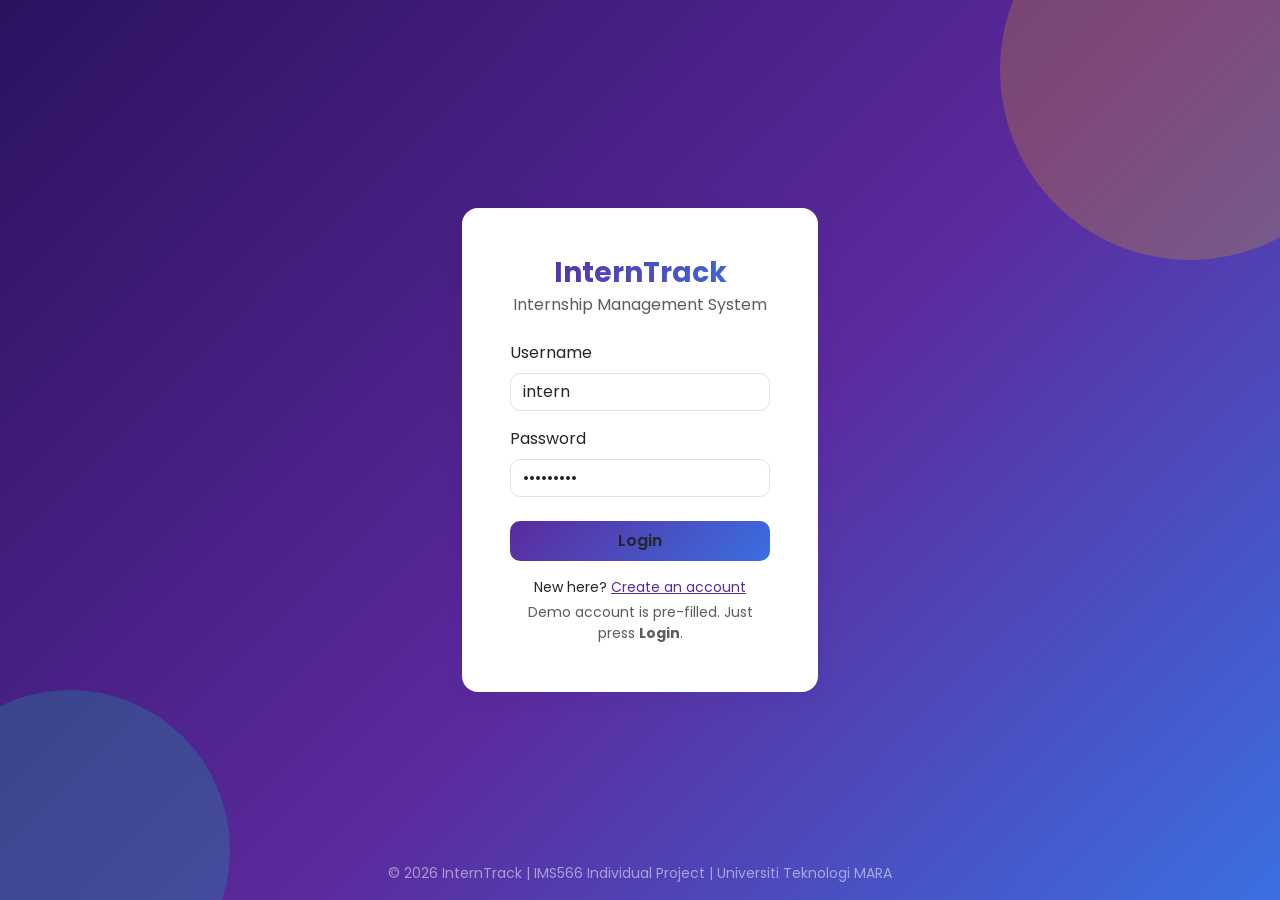
<file: index.html>
<!DOCTYPE html>
<html lang="en">
<head>
  <meta charset="UTF-8">
  <meta name="viewport" content="width=device-width, initial-scale=1">
  <meta name="description" content="InternTrack - Internship application, logbook and attendance tracker">
  <meta name="author" content="Nur Husna">
  <title>Login | InternTrack</title>
  <link href="https://cdn.jsdelivr.net/npm/bootstrap@5.3.3/dist/css/bootstrap.min.css" rel="stylesheet">
  <link rel="stylesheet" href="css/style.css"><link rel="icon" href="data:image/svg+xml,<svg xmlns=%22http://www.w3.org/2000/svg%22 viewBox=%220 0 100 100%22><text y=%22.9em%22 font-size=%2290%22>🎓</text></svg>">
</head>
<body class="login-page">

  <main class="container d-flex flex-column justify-content-center min-vh-100 py-4">
    <div class="row justify-content-center">
      <div class="col-11 col-sm-8 col-md-6 col-lg-4">
        <div class="card shadow-lg border-0 login-card">
          <div class="card-body p-4 p-md-5">

            <h1 class="h3 text-center fw-bold brand-text mb-1">InternTrack</h1>
            <p class="text-center text-muted mb-4">Internship Management System</p>

            <!-- ===== LOGIN PANEL ===== -->
            <section id="loginPanel">
              <div id="infoMsg" class="alert alert-success d-none" role="alert"></div>
              <div id="errorMsg" class="alert alert-danger d-none" role="alert"></div>

              <form id="loginForm" novalidate>
                <div class="mb-3">
                  <label for="username" class="form-label">Username</label>
                  <input type="text" class="form-control" id="username" value="intern" placeholder="Enter username" autocomplete="username" required>
                </div>
                <div class="mb-4">
                  <label for="password" class="form-label">Password</label>
                  <input type="password" class="form-control" id="password" value="intern123" placeholder="Enter password" autocomplete="current-password" required>
                </div>
                <button type="submit" class="btn btn-brand w-100 py-2" autofocus>Login</button>
              </form>

              <p class="small text-center mt-3 mb-1">
                New here? <a href="#" id="showRegister">Create an account</a>
              </p>
              <p class="small text-muted text-center mb-0">
                Demo account is pre-filled. Just press <strong>Login</strong>.
              </p>
            </section>

            <!-- ===== REGISTER PANEL ===== -->
            <section id="registerPanel" class="d-none">
              <div id="regMsg" class="alert alert-danger d-none" role="alert"></div>

              <form id="registerForm" novalidate>
                <div class="mb-3">
                  <label for="regUser" class="form-label">Full name</label>
                  <input type="text" class="form-control" id="regUser" placeholder="e.g. NUR AINA BINTI ALI" autocomplete="username" required>
                </div>
                <div class="mb-3">
                  <label for="regPass" class="form-label">Password</label>
                  <input type="password" class="form-control" id="regPass" placeholder="At least 6 characters" autocomplete="new-password" required>
                </div>
                <div class="mb-4">
                  <label for="regPass2" class="form-label">Confirm password</label>
                  <input type="password" class="form-control" id="regPass2" placeholder="Repeat password" autocomplete="new-password" required>
                </div>
                <button type="submit" class="btn btn-brand w-100 py-2">Register</button>
              </form>

              <p class="small text-center mt-3 mb-0">
                Already have an account? <a href="#" id="showLogin">Back to login</a>
              </p>
            </section>

          </div>
        </div>
      </div>
    </div>
  </main>

  <footer class="text-center text-white-50 small py-3 login-footer">
    &copy; 2026 InternTrack | IMS566 Individual Project | Universiti Teknologi MARA
  </footer>

  <script src="js/auth.js"></script><script src="js/nav.js"></script>
</body>
</html>
</file>
<file: css/style.css>
/* ===== style.css : InternTrack theme v3 (colourful + professional) ===== */
@import url("https://fonts.googleapis.com/css2?family=Poppins:wght@400;500;600;700&display=swap");

:root {
  --brand: #5b2a9d;          /* UiTM-style purple (main) */
  --brand-dark: #2b1260;
  --brand-mid: #8a4fd6;
  --brand-light: #f1eafc;
  --blue: #3b6fe0;
  --teal: #12b5a6;
  --amber: #ffb703;
  --coral: #ff6b6b;
  --pink: #e8509a;
  --accent: var(--amber);
  --ink: #241a38;
  --bg: #f5f2fc;
}

/* ---------- Base ---------- */
body {
  font-family: "Poppins", "Segoe UI", system-ui, sans-serif;
  color: var(--ink);
  background-color: var(--bg);
  background-image:
    radial-gradient(circle at 0% 0%, rgba(138, 79, 214, 0.18) 0, transparent 34%),
    radial-gradient(circle at 100% 15%, rgba(18, 181, 166, 0.14) 0, transparent 30%),
    radial-gradient(circle at 80% 100%, rgba(255, 183, 3, 0.16) 0, transparent 30%);
  background-attachment: fixed;
}
a { color: var(--brand); }

/* Page fade-in */
main { animation: fadeUp 0.5s ease both; }
@keyframes fadeUp {
  from { opacity: 0; transform: translateY(12px); }
  to   { opacity: 1; transform: none; }
}
@media (prefers-reduced-motion: reduce) {
  * { animation: none !important; transition: none !important; }
}

/* ---------- Login page ---------- */
.login-page {
  background: linear-gradient(135deg, var(--brand-dark), var(--brand) 55%, var(--blue));
  background-attachment: fixed;
}
.login-page::before,
.login-page::after {
  content: "";
  position: fixed;
  border-radius: 50%;
  pointer-events: none;
  z-index: 0;
}
.login-page::before { width: 380px; height: 380px; background: rgba(255, 183, 3, 0.22); top: -120px; right: -100px; }
.login-page::after  { width: 320px; height: 320px; background: rgba(18, 181, 166, 0.25); bottom: -110px; left: -90px; }
.login-page main, .login-footer { position: relative; z-index: 1; }
.login-card { border-radius: 20px; }
.login-footer { position: fixed; bottom: 0; width: 100%; }

/* ---------- Brand text and buttons ---------- */
.brand-text {
  background: linear-gradient(90deg, var(--brand), var(--blue));
  -webkit-background-clip: text;
  background-clip: text;
  -webkit-text-fill-color: transparent;
}
.btn-brand {
  background: linear-gradient(135deg, var(--brand), var(--blue));
  border: 0;
  border-radius: 10px;
  color: #fff;
  font-weight: 600;
  transition: transform 0.15s, box-shadow 0.15s;
}
.btn-brand:hover {
  color: #fff;
  transform: translateY(-1px);
  box-shadow: 0 8px 18px rgba(91, 42, 157, 0.35);
}

/* ---------- Top navbar (mobile and tablet) ---------- */
.navbar-brand-custom {
  background: linear-gradient(90deg, var(--brand-dark), var(--brand) 70%, var(--blue));
  box-shadow: 0 4px 16px rgba(43, 18, 96, 0.25);
  position: sticky;
  top: 0;
  z-index: 1030;
}
.navbar-brand::before { content: "🎓 "; }
.navbar .nav-link {
  color: rgba(255, 255, 255, 0.82);
  border-radius: 999px;
  padding: 0.4rem 0.9rem !important;
  margin: 0 0.1rem;
  transition: background 0.2s;
}
.navbar .nav-link:hover { color: #fff; background: rgba(255, 255, 255, 0.14); }
.navbar .nav-link.active {
  color: #fff;
  font-weight: 600;
  background: rgba(255, 255, 255, 0.2);
  box-shadow: inset 0 -3px 0 var(--amber);
}

/* ---------- Page banner (uses existing h1 + p, no HTML change) ---------- */
main > .page-title {
  background: linear-gradient(100deg, var(--brand-dark), var(--brand) 55%, var(--blue));
  color: #fff !important;
  font-weight: 700;
  padding: 1.4rem 1.5rem 0.2rem;
  border-left: 6px solid var(--amber);
  border-radius: 18px 18px 0 0;
  margin-bottom: 0 !important;
}
main > .page-title + p {
  background: linear-gradient(100deg, var(--brand-dark), var(--brand) 55%, var(--blue));
  color: rgba(255, 255, 255, 0.88) !important;
  padding: 0 1.5rem 1.3rem;
  border-left: 6px solid var(--amber);
  border-radius: 0 0 18px 18px;
  margin-bottom: 1.5rem !important;
}

/* ---------- Cards ---------- */
.card {
  border: 0;
  border-radius: 16px;
  box-shadow: 0 6px 20px rgba(60, 20, 120, 0.08) !important;
}

/* Summary cards: each one gets its own colour */
.stat-card {
  --c: var(--brand);
  border-left: 6px solid var(--c);
  transition: transform 0.2s, box-shadow 0.2s;
}
.stat-card:hover {
  transform: translateY(-4px);
  box-shadow: 0 14px 30px rgba(60, 20, 120, 0.18) !important;
}
.row > div:nth-child(1) > .stat-card { --c: var(--brand); }
.row > div:nth-child(2) > .stat-card { --c: var(--teal); }
.row > div:nth-child(3) > .stat-card { --c: var(--amber); }
.row > div:nth-child(4) > .stat-card { --c: var(--coral); }
.stat-number { font-size: 2rem; font-weight: 700; color: var(--c, var(--brand)); }

/* ---------- Tables ---------- */
.table thead th {
  background: linear-gradient(90deg, var(--brand-light), #e3f4fb);
  color: var(--brand-dark);
  border-bottom: 2px solid var(--brand);
  white-space: nowrap;
}
.table-hover tbody tr:hover { background-color: #f8f4ff; }

/* ---------- Badges, forms, tabs, progress ---------- */
.badge { border-radius: 999px; padding: 0.4em 0.8em; font-weight: 600; }
.form-control, .form-select { border-radius: 10px; }
.form-control:focus, .form-select:focus {
  border-color: var(--brand);
  box-shadow: 0 0 0 0.2rem rgba(91, 42, 157, 0.18);
}
.nav-tabs .nav-link { color: #6c5b8a; }
.nav-tabs .nav-link.active {
  color: var(--brand);
  font-weight: 600;
  border-bottom: 3px solid var(--teal);
}
.progress { border-radius: 999px; background: var(--brand-light); }
.accordion-button:not(.collapsed) { background: var(--brand-light); color: var(--brand-dark); }

/* ---------- Profile avatar ---------- */
.avatar {
  width: 88px;
  height: 88px;
  border-radius: 50%;
  background: linear-gradient(135deg, var(--brand), var(--blue));
  color: #fff;
  display: flex;
  align-items: center;
  justify-content: center;
  font-size: 2rem;
  font-weight: 700;
  margin: 0 auto 1rem;
  box-shadow: 0 0 0 5px var(--brand-light), 0 0 0 8px var(--amber);
}

/* ---------- Home page ---------- */
.hero {
  position: relative;
  overflow: hidden;
  color: #fff;
  background: linear-gradient(135deg, var(--brand-dark), var(--brand) 55%, var(--blue));
  border-left: 6px solid var(--amber);
  border-radius: 20px;
  padding: 2.5rem 2rem;
  box-shadow: 0 10px 30px rgba(60, 20, 120, 0.25);
}
.hero::after {
  content: "";
  position: absolute;
  width: 260px;
  height: 260px;
  border-radius: 50%;
  background: rgba(18, 181, 166, 0.28);
  right: -70px;
  top: -90px;
}
.hero > * { position: relative; z-index: 1; }
.step-card { text-align: center; height: 100%; transition: transform 0.2s; }
.step-card:hover { transform: translateY(-4px); }
.step-num {
  width: 44px;
  height: 44px;
  border-radius: 50%;
  color: #fff;
  font-weight: 700;
  display: flex;
  align-items: center;
  justify-content: center;
  margin: 0 auto 0.75rem;
  background: var(--brand);
}
.row > div:nth-child(1) .step-num { background: var(--brand); }
.row > div:nth-child(2) .step-num { background: var(--teal); }
.row > div:nth-child(3) .step-num { background: var(--amber); color: var(--brand-dark); }
.row > div:nth-child(4) .step-num { background: var(--coral); }

/* ---------- Footer ---------- */
.site-footer {
  background: linear-gradient(90deg, var(--brand-dark), var(--brand) 70%, var(--blue));
  border-top: 4px solid var(--amber);
  color: rgba(255, 255, 255, 0.88);
  font-size: 0.9rem;
}
.site-footer a { color: #fff; }

/* ---------- Left sidebar navigation (desktop only) ---------- */
@media (min-width: 992px) {

  /* Push page content to the right of the sidebar */
  body:has(.navbar-brand-custom) { padding-left: 250px; }

  /* The navbar becomes a fixed vertical sidebar */
  .navbar.navbar-brand-custom {
    position: fixed;
    top: 0;
    left: 0;
    bottom: 0;
    width: 250px;
    padding: 1.5rem 1rem;
    overflow-y: auto;
    flex-direction: column;
    align-items: stretch;
    flex-wrap: nowrap;
    background: linear-gradient(180deg, var(--brand-dark), var(--brand) 60%, #3a4fc2);
    box-shadow: 4px 0 20px rgba(43, 18, 96, 0.3);
  }
  .navbar.navbar-brand-custom > .container {
    flex-direction: column;
    align-items: stretch;
    justify-content: flex-start;
    height: 100%;
    max-width: none;
    padding: 0;
  }
  .navbar.navbar-brand-custom .navbar-brand {
    font-size: 1.4rem;
    margin: 0 0 1.5rem 0.5rem;
  }
  .navbar.navbar-brand-custom .navbar-collapse {
    flex-direction: column;
    align-items: stretch;
    flex-grow: 1;
  }
  .navbar.navbar-brand-custom .navbar-nav {
    flex-direction: column;
    flex-grow: 1;
    gap: 0.25rem;
    margin: 0 !important;
  }

  /* Menu items */
  .navbar.navbar-brand-custom .nav-link {
    padding: 0.7rem 1rem !important;
    margin: 0;
    border-radius: 12px;
  }
  .navbar.navbar-brand-custom .nav-link.active {
    background: rgba(255, 255, 255, 0.18);
    box-shadow: inset 4px 0 0 var(--amber);
  }

  /* Logout sits at the bottom */
  .navbar.navbar-brand-custom .btn { margin-top: 1rem; }
}
</file>
